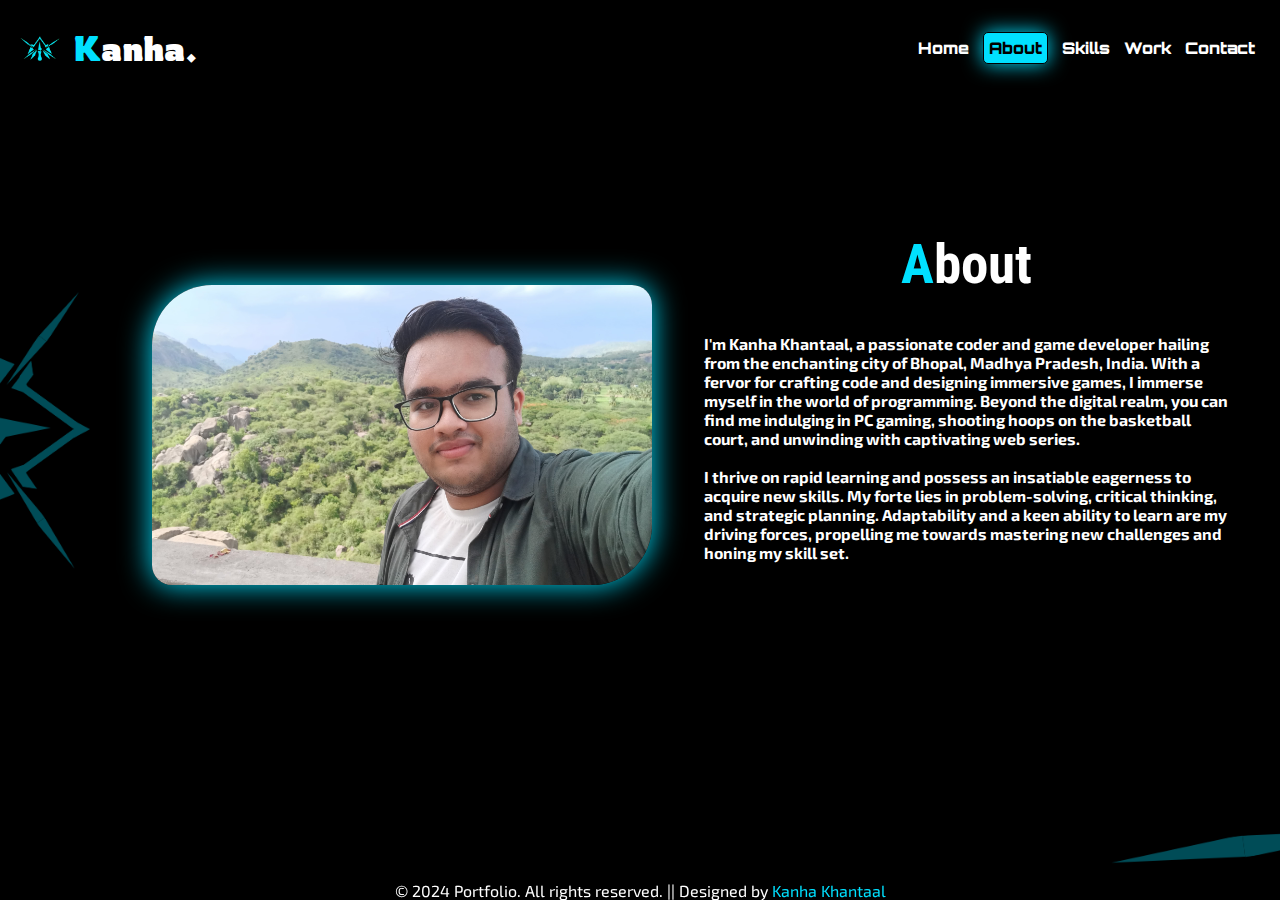
<file: about.html>
<!DOCTYPE html>
<html lang="en">
<head>
    <meta charset="UTF-8">
    <meta name="viewport" content="width=device-width, initial-scale=1.0">
    <title>About</title>
    <link rel="stylesheet" href="style_about.css">
    <link rel="icon" type="image/png" href="background/logo_final_blue.png">
</head>
<body>
    <div class="wrapper">
        <div id="title"><img src="background/logo_final_blue.png" id="logo" alt=""><a class="nav-title-1" href="index.html                                                                                                              ">
                <div class="hh">K</div>anha.
            </a></div>
        <span class="navbar">
            <ul>
                <li><a class="nav-title" href="index.html">Home</a></li>
                <li><a class="nav-title-active" href="about.html">About</a></li>
                <li><a class="nav-title" href="skill.html">Skills</a></li>
                <li><a class="nav-title" href="work.html">Work</a></li>
                <li><a class="nav-title" href="contact.html">Contact</a></li>
            </ul>
        </span>
    </div>




    <div class="about-content">
        <table>
            <tr>
                <td>
                    <img src="assests/prof1.jpeg" class="about-img" alt="">
                </td>
                <td>
                    <h1 class="about-h1"><div class="hh">A</div>bout</h1><br>
                    <div class="about-text">
                        I'm Kanha Khantaal, a passionate coder and game developer hailing from the enchanting city of
                        Bhopal, Madhya Pradesh, India. With a fervor for crafting code and designing immersive games, I
                        immerse myself in the world of programming.
                        Beyond the digital realm, you can find me indulging in PC gaming, shooting hoops on the
                        basketball
                        court, and unwinding with captivating web series.
                        <br><br>
                        I thrive on rapid learning and possess an insatiable eagerness to acquire new skills. My forte
                        lies
                        in problem-solving, critical thinking, and strategic planning. Adaptability and a keen ability
                        to
                        learn are my driving forces, propelling me towards mastering new challenges and honing my skill
                        set.
                    </div>
                </td>
            </tr>
        </table>
    </div>
    <footer class="foot-bar">
        &copy; 2024 Portfolio. All rights reserved. || Designed by <a href="https://github.com/Kanha02052002" class="footer-github" target="_blank">Kanha Khantaal
    </footer>
    </body>
</html>
</file>
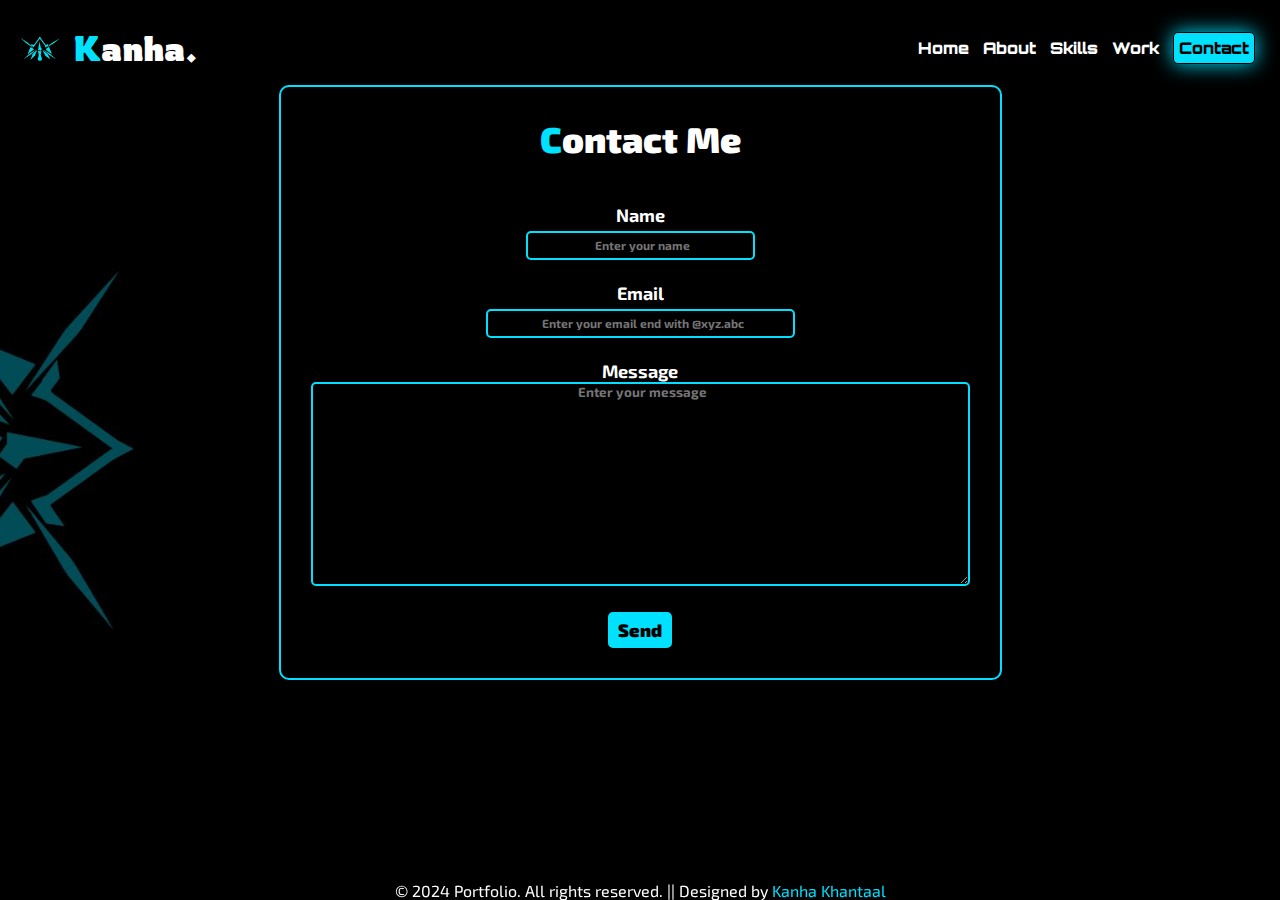
<file: contact.html>
<!DOCTYPE html>
<html lang="en">
<head>
    <meta charset="UTF-8">
    <meta name="viewport" content="width=device-width, initial-scale=1.0">
    <title>Contact Me</title>
    <link rel="stylesheet" href="style_contact.css">
    <link rel="icon" type="image/png" href="background/logo_final_blue.png">
</head>
<body>
    
    <div class="wrapper">
        <div id="title"><img src="background/logo_final_blue.png" id="logo" alt=""><a class="nav-title-1" href="index.html">
                <div class="hh">K</div>anha.
            </a></div>
        <span class="navbar">
            <ul>
                <li><a class="nav-title" href="index.html">Home</a></li>
                <li><a class="nav-title" href="about.html">About</a></li>
                <li><a class="nav-title" href="skill.html">Skills</a></li>
                <li><a class="nav-title" href="work.html">Work</a></li>
                <li><a class="nav-title-active" href="contact.html">Contact</a></li>
            </ul>
        </span>
    </div>

    <div class="container">
        <form action="https://getform.io/f/43fccc28-ddf2-4a76-91bd-f75bbece45df" method="POST">
        <div class="content">
            <center>
                <h1><b><div class="hh">C</div>ontact Me</b></h1><br><br>
                <label for=""  style="padding-bottom: 10px;">Name</label><br>
                <input type="text" placeholder="Enter your name">
                <br><br>
                <label for="">Email</label><br>
                <input id="email" type="email" name="" id="" placeholder="Enter your email end with @xyz.abc">
                <br><br>
                <label for="">Message</label><br>
                <textarea name="content" id="" cols="30" rows="10" placeholder="Enter your message"></textarea>
                <br><br><button type="submit">Send</button>
            </center>
        </div>
    </form>
    </div>


    <footer class="foot-bar">
        &copy; 2024 Portfolio. All rights reserved. || Designed by <a href="https://github.com/Kanha02052002" class="footer-github" target="_blank">Kanha Khantaal
    </footer>


</body>
</html>
</file>
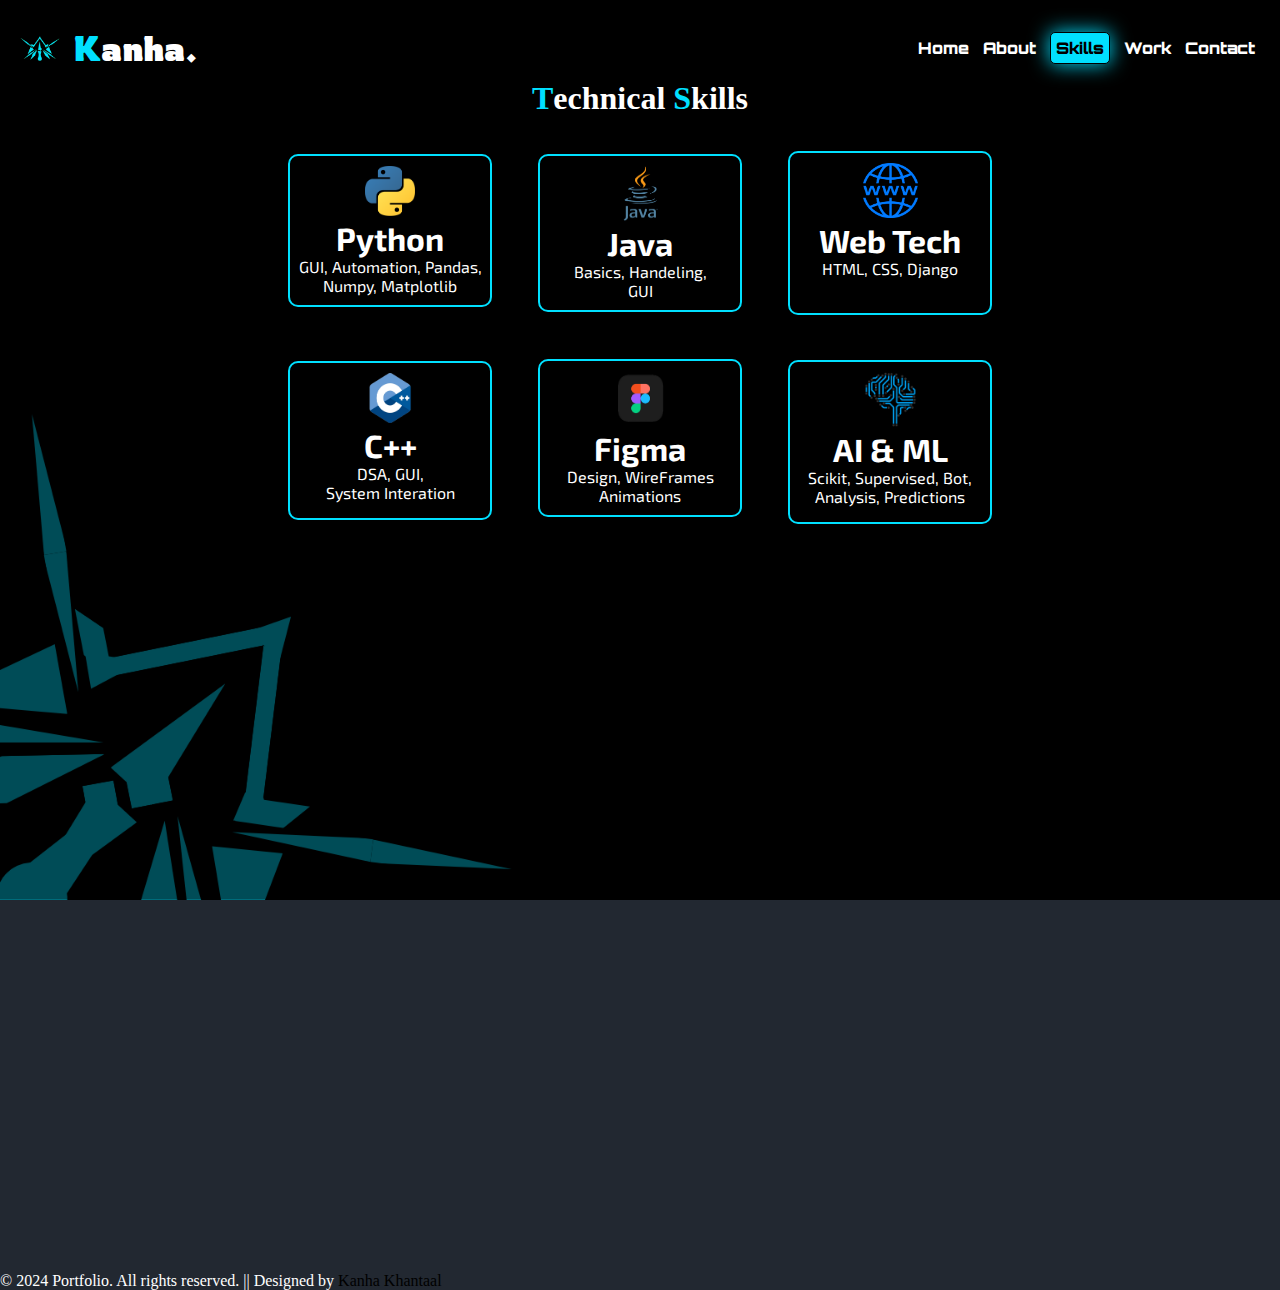
<file: skill.html>
<!DOCTYPE html>
<html lang="en">
<head>
    <meta charset="UTF-8">
    <meta name="viewport" content="width=device-width, initial-scale=1.0">
    <title>Tech Skills</title>
    <link rel="stylesheet" href="style_skill.css">
    <link rel="stylesheet" href="style_skill_2.css">
    <link rel="icon" type="image/png" href="background/logo_final_blue.png">
</head>
<body>
    <div class="wrapper">
        <div id="title"><img src="background/logo_final_blue.png" id="logo" alt=""><a class="nav-title-1" href="index.html">
                <div class="hh">K</div>anha.
            </a></div>
        <span class="navbar">
            <ul>
                <li><a class="nav-title" href="index.html">Home</a></li>
                <li><a class="nav-title" href="about.html">About</a></li>
                <li><a class="nav-title-active" href="skill.html">Skills</a></li>
                <li><a class="nav-title" href="work.html">Work</a></li>
                <li><a class="nav-title" href="contact.html">Contact</a></li>
            </ul>
        </span>
    </div>
    <center><h1 class="skill-denote"><div class="hh">T</div>echnical <div class="hh">S</div>kills <br><br></h1></center>

    <div class="card">
        <img src="assests/logo/python.png" alt="John" style="width:50px;height: 50px;">
        
        <p class="title"><h1>Python</h1></p>
        <p>GUI, Automation, Pandas,<br>Numpy, Matplotlib</p>
      </div><br><br><br>
    <div class="card-1">
        <img src="assests/logo/c++.png" alt="John" style="width:50px;height: 50px;">
        
        <p class="title"><h1>C++</h1></p>
        <p>DSA, GUI, <br>System Interation</p>
      </div><br><br><br>
    <div class="card-2">
        <img src="assests/logo/java.png" alt="John" style="width:35px;height: 55px;">
        
        <p class="title"><h1>Java</h1></p>
        <p>Basics, Handeling, <br>GUI</p>
      </div><br><br><br>
    <div class="card-3">
        <img src="assests/logo/figma.png" alt="John" style="width:55px;height: 55px;">
        
        <p class="title"><h1>Figma</h1></p>
        <p>Design, WireFrames<br>Animations</p>
      </div>
      
      <div class="card-5">
        <img src="assests/logo/pngfind.com-world-wide-web-logo-5589647.png" alt="John" style="width:55px;height: 55px;">
        
        <p class="title"><h1>Web Tech</h1></p>
        <p>HTML, CSS, Django</p>
      </div>
      <div class="card-6">
        <img src="assests/logo/machine-learning-deep-learning-artificial-intelligence-training-test-and-validation-sets-electronics-99c671fc2314ea8c8c120423e304b360.png" alt="John" style="width:55px;height: 55px;">
        
        <p class="title"><h1>AI & ML</h1></p>
        <p>Scikit, Supervised, Bot,<br>Analysis, Predictions</p>
      </div>

    <footer class="foot-bar">
        &copy; 2024 Portfolio. All rights reserved. || Designed by <a href="https://github.com/Kanha02052002" class="footer-github" target="_blank">Kanha Khantaal
    </footer>
</body>
</html>
</file>
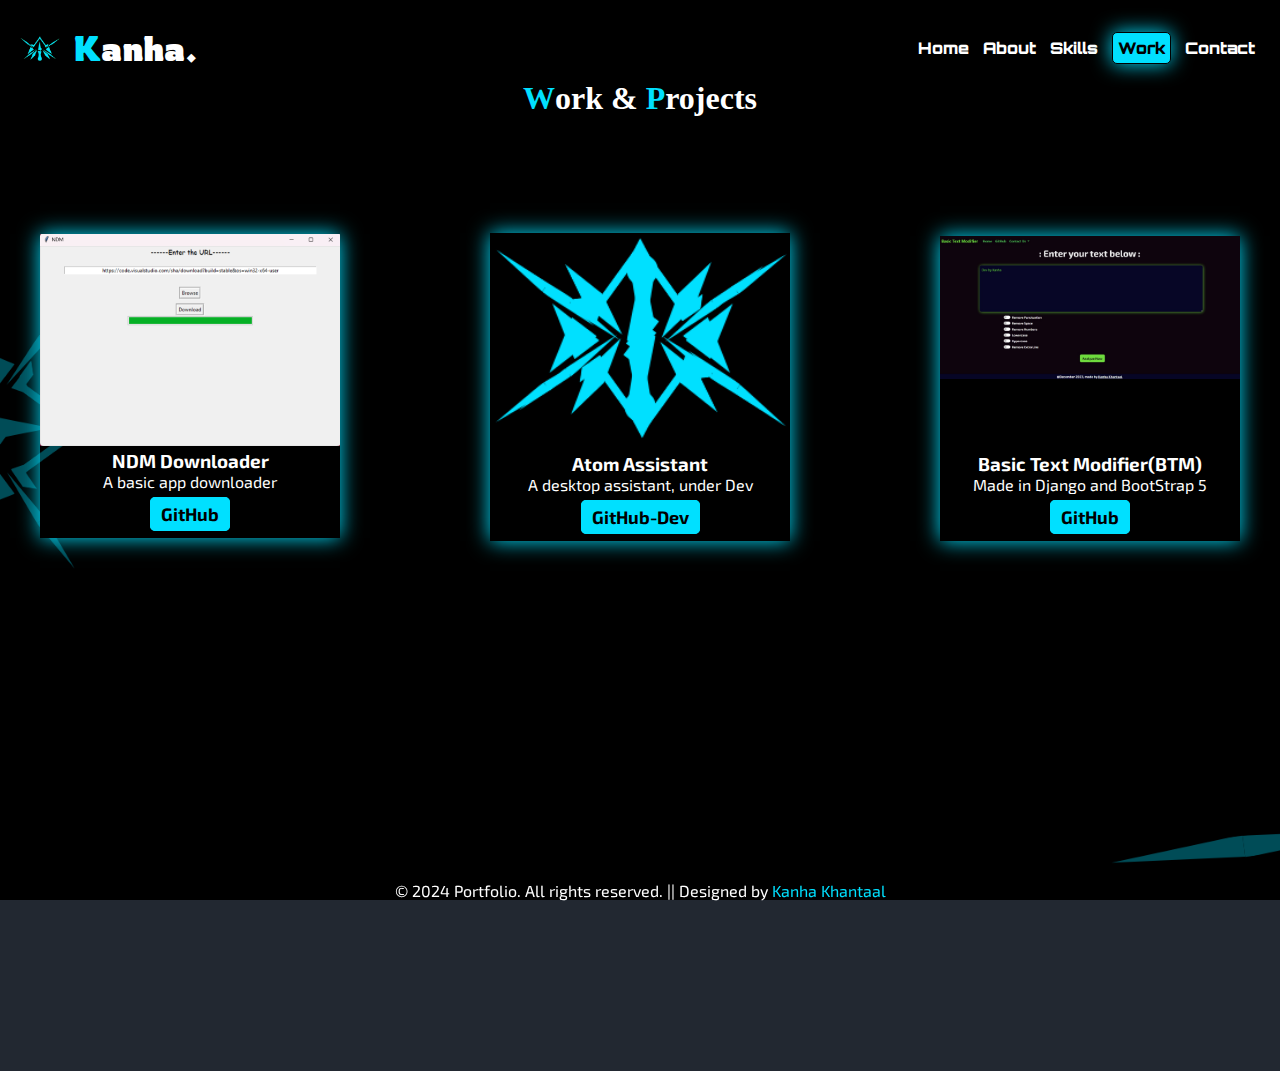
<file: work.html>
<!DOCTYPE html>
<html lang="en">
<head>
    <meta charset="UTF-8">
    <meta name="viewport" content="width=device-width, initial-scale=1.0">
    <title>Work & Projects</title>
    <link rel="stylesheet" href="style_work.css">
    <link rel="icon" type="image/png" href="background/logo_final_blue.png">
</head>
<body>
    <div class="wrapper">
        <div id="title"><img src="background/logo_final_blue.png" id="logo" alt=""><a class="nav-title-1" href="index.html">
                <div class="hh">K</div>anha.
            </a></div>
        <span class="navbar">
            <ul>
                <li><a class="nav-title" href="index.html">Home</a></li>
                <li><a class="nav-title" href="about.html">About</a></li>
                <li><a class="nav-title" href="skill.html">Skills</a></li>
                <li><a class="nav-title-active" href="work.html">Work</a></li>
                <li><a class="nav-title" href="contact.html">Contact</a></li>
            </ul>
        </span>
    </div>
    <center><h1 class="skill-denote"><div class="hh">W</div>ork & <div class="hh">P</div>rojects <br><br></h1></center>
    
    <div class="card" style="font-family: 'Exo 2';">
        <img src="assests/work/ndm.png" alt="Denim Jeans" style="width:100%">
            <h3>NDM Downloader</h3>
        <p>A basic app downloader</p>
        <p><button ><a href="https://github.com/Kanha02052002/GUIdown" class="btn-git" target="_blank">GitHub</a></button></p>
      </div>
    <div class="card-1" style="font-family: 'Exo 2';">
        <img src="assests/work/atom.png" alt="Denim Jeans" style="width:100%">
            <h3>Atom Assistant</h3>
        <p>A desktop assistant, under Dev</p>
        <p><button ><a href="#Dev" class="btn-git" target="_blank">GitHub-Dev</a></button></p>  
    </div>
    <div class="card-2" style="font-family: 'Exo 2';">
        <img src="assests/work/btm.jpeg" alt="Denim Jeans" style="width:100%;padding-bottom: 70px;">
            <h3>Basic Text Modifier(BTM)</h3>
        <p>Made in Django and BootStrap 5</p>
        <p><button ><a href="https://github.com/Kanha02052002/BTM" class="btn-git" target="_blank">GitHub</a></button></p>
      </div>

      <footer class="foot-bar">
        &copy; 2024 Portfolio. All rights reserved. || Designed by <a href="https://github.com/Kanha02052002" class="footer-github" target="_blank">Kanha Khantaal
    </footer>


</body>
</html>
</file>
<file: style_about.css>
@import url('https://fonts.googleapis.com/css2?family=Exo+2:ital,wght@0,100;0,200;0,300;0,400;0,500;1,100;1,200;1,300;1,400&family=Kanit:wght@100&family=Orbitron:wght@400;500;600;700;800;900&family=Rowdies:wght@300;700&display=swap');
@import url('https://fonts.googleapis.com/css2?family=My+Soul&display=swap');
@import url('https://fonts.googleapis.com/css2?family=Roboto+Condensed:ital,wght@0,400;0,500;0,600;0,700;1,400;1,500;1,600&display=swap');
@import url('https://fonts.googleapis.com/css2?family=Rowdies:wght@300;400;700&display=swap');
@import url('https://fonts.googleapis.com/css2?family=Exo+2:ital,wght@0,100;0,200;0,300;0,400;1,100;1,200;1,300;1,400&family=Rowdies:wght@300;400;700&display=swap');


:root{

    --clr-1:#9400FF;
    --clr-0:#00E0FF;
    --clr-2:#27005D;
    --clr-3:#AED2FF;
    --clr-4:#E4F1FF;
    --clr-5:#7dcfff;
    --clr-6:#fdb8f8;
    --clr-7:rgb(0, 213, 255);
    --clr-8:#222831;
    --clr-9:#393E46;
    --clr-10:#00ADB5;
    --clr-11:#EEEEEE;
}
* {
    margin: 0;
    padding: 0;
}

body,
html {
    background-color: var(--clr-8);
    color: #fff;
    background-image: url('background/2.png');
    z-index: -1;
    background-repeat: no-repeat;
    background-attachment: fixed;
    background-size: cover;
    
}
#title{
    font-size: 35px;
    padding-left: 5px;
}
.wrapper {
    background-color: #00000075;
    font-family: 'Rowdies';
    font-weight: bolder;
    display: flex;
    justify-content: space-between;
    align-items: center;
    height: 65px;
    border-radius: 5px;
    margin-top: 15px;
    margin-left: 15px;
    margin-right: 15px;

}
.hh{
    display: inline-flex;
    color:var(--clr-0);
}
.nav-title{
    color: #fff;
    text-decoration: none;
    transition: color 0.3s ease-in-out, text-decoration 0.3s ease-in-out;
}
.nav-title-1{
    color: #fff;
    text-decoration: none;
}
.nav-title-1::first-letter{
    color: var(--clr-10);
}
.hh{
    display: inline-flex;
    color: var(--clr-0);
}
.navbar {
    display: inline-flex;
    display: flex;
}
#logo{
    height: 25px;
    width: 40px;
    padding-right: 5px; 
}


li {
    font-family: 'Orbitron';
    font-weight: bolder;
    padding-right: 10px;
    list-style-type: none;
    display: inline-flex;
    position: relative;
    right: 0;
    
}
.nav-title:hover{
    color: var(--clr-7);
    text-decoration: dashed;
}

#btn {
    border-radius: 5px;
    font-family: 'Rowdies';
    font-weight: bolder;
    font-size: 14px;
    height: 45px;
    color: black;
    cursor: pointer;
    width: 170px;
    margin-left: 10px;
    margin-right: 10px;
    background-color: var(--clr-7);
    border: none;
    transition: box-shadow 0.3s ease-in-out;
}
#btn:hover{
    border: 1px solid var(--clr-2);
    box-shadow: 5px 5px 10px #E4F1FF;
}

/* common */
.nav-title-active{
    padding-left:5px ;
    padding-top:5px ;
    padding-bottom:5px ;
    padding-right:5px ;
    border-radius: 5px;
    color: #000;
    border: 1px solid;
    background-color: var(--clr-0);
    text-decoration: none;
    box-shadow: 0px 0px 20px var(--clr-0);
    transition:box-shadow 0.2s ease-in-out,  background-color 0.2s ease-in-out,color 0.2s ease-in-out;
}
.nav-title-active:hover{
    background-color: #000;
    color: var(--clr-0);
    box-shadow: none;
}
.about-h1{
    display: inline-flex;
    justify-content: center;
}
.about-content{
    margin-top: 200px ;
}
.about-img{
    border-radius: 60px 20px ;
    margin-left: 150px;
    height: 300px;
    width: 500px;
    box-shadow: 0px 0px 30px var(--clr-0);
}
.about-h1{
    font-family: 'Roboto Condensed';
    font-weight: bolder;
    display: flex;
    position: relative;
    top: -50px;
    font-size: 55px;
}
.about-text{
    position: relative;
    top: -30px;
    padding-left: 50px;
    padding-right: 50px;
    font-weight: bold;
    font-size: 16px;
    font-family: 'Exo 2';
}
.foot-bar{
    font-family: 'Exo 2';
    color: #fff;
    padding: 0px;
    text-align: center;
    position: fixed;
    bottom: 0;
    width: 100%;
}
.footer-github{
    text-decoration: none;
    color: var(--clr-0);
}
</file>
<file: style_contact.css>
@import url('https://fonts.googleapis.com/css2?family=Exo+2:ital,wght@0,100;0,200;0,300;0,400;0,500;1,100;1,200;1,300;1,400&family=Kanit:wght@100&family=Orbitron:wght@400;500;600;700;800;900&family=Rowdies:wght@300;700&display=swap');
@import url('https://fonts.googleapis.com/css2?family=My+Soul&display=swap');
@import url('https://fonts.googleapis.com/css2?family=Roboto+Condensed:ital,wght@0,400;0,500;0,600;0,700;1,400;1,500;1,600&display=swap');
@import url('https://fonts.googleapis.com/css2?family=Rowdies:wght@300;400;700&display=swap');
@import url('https://fonts.googleapis.com/css2?family=Exo+2:ital,wght@0,100;0,200;0,300;0,400;1,100;1,200;1,300;1,400&family=Rowdies:wght@300;400;700&display=swap');


:root{

    --clr-1:#9400FF;
    --clr-0:#00E0FF;
    --clr-2:#27005D;
    --clr-3:#AED2FF;
    --clr-4:#E4F1FF;
    --clr-5:#7dcfff;
    --clr-6:#fdb8f8;
    --clr-7:rgb(0, 213, 255);
    --clr-8:#222831;
    --clr-9:#393E46;
    --clr-10:#00ADB5;
    --clr-11:#EEEEEE;
}
* {
    margin: 0;
    padding: 0;
}

body,
html {
    background-color: var(--clr-8);
    color: #fff;
    background-image: url('background/contact_section.jpg');
    z-index: -1;
    background-repeat: no-repeat;
    background-attachment: fixed;
    background-size: cover;
    
}
#title{
    font-size: 35px;
    padding-left: 5px;
}
.wrapper {
    background-color: #00000075;
    font-family: 'Rowdies';
    font-weight: bolder;
    display: flex;
    justify-content: space-between;
    align-items: center;
    height: 65px;
    border-radius: 5px;
    margin-top: 15px;
    margin-left: 15px;
    margin-right: 15px;

}
.hh{
    display: inline-flex;
    color:var(--clr-0);
}
.nav-title{
    color: #fff;
    text-decoration: none;
    transition: color 0.3s ease-in-out, text-decoration 0.3s ease-in-out;
}
.nav-title-1{
    color: #fff;
    text-decoration: none;
}
.nav-title-1::first-letter{
    color: var(--clr-10);
}
.hh{
    display: inline-flex;
    color: var(--clr-0);
}
.navbar {
    display: inline-flex;
    display: flex;
}
#logo{
    height: 25px;
    width: 40px;
    padding-right: 5px; 
}


li {
    font-family: 'Orbitron';
    font-weight: bolder;
    padding-right: 10px;
    list-style-type: none;
    display: inline-flex;
    position: relative;
    right: 0;
    
}
.nav-title:hover{
    color: var(--clr-7);
    text-decoration: dashed;
}

#btn {
    border-radius: 5px;
    font-family: 'Rowdies';
    font-weight: bolder;
    font-size: 14px;
    height: 45px;
    color: black;
    cursor: pointer;
    width: 170px;
    margin-left: 10px;
    margin-right: 10px;
    background-color: var(--clr-7);
    border: none;
    transition: box-shadow 0.3s ease-in-out;
}
#btn:hover{
    border: 1px solid var(--clr-2);
    box-shadow: 5px 5px 10px #E4F1FF;
}
.nav-title-active{
    padding-left:5px ;
    padding-top:5px ;
    padding-bottom:5px ;
    padding-right:5px ;
    border-radius: 5px;
    color: #000;
    border: 1px solid;
    background-color: var(--clr-0);
    text-decoration: none;
    box-shadow: 0px 0px 20px var(--clr-0);
    transition:box-shadow 0.2s ease-in-out,  background-color 0.2s ease-in-out,color 0.2s ease-in-out;
}
.nav-title-active:hover{
    background-color: #000;
    color: var(--clr-0);
    box-shadow: none;
}
.foot-bar{
    font-family: 'Exo 2';
    color: #fff;
    padding: 0px;
    text-align: center;
    position: fixed;
    bottom: 0;
    width: 100%;
}
.footer-github{
    text-decoration: none;
    color: var(--clr-0);
}
    


    .container{
        display: flex;
        align-items: center;
        justify-content: center;
        position: relative;
        top: 5px;
    }
    .content{
        padding: 30px;
        border: 2px solid var(--clr-0);
        border-radius: 10px;
        font-family: 'Exo 2';
        font-size: 18px;
        font-weight: bold;
    }

input{
    margin-top: 5px;
    text-align: center;
    height: 25px;
    width: 220px;
    background-color: #000;
    color: var(--clr-0);
    font-weight: bold;
    border: 2px solid var(--clr-0);
    border-radius: 5px;
    padding-left: 5px;
    transition: box-shadow 0.2s ease-in-out,border-color 0.2s ease-in-out;
}
input::placeholder{
    font-family: 'Exo 2';
    font-size: 12px;
}
input:focus{
    box-shadow: 0px 0px 20px var(--clr-0);
    border-color: var(--clr-0);
}

#email{
    text-align: center;
    height: 25px;
    width: 300px;
    background-color: #000;
    color: var(--clr-0);
    font-weight: bold;
    border: 2px solid var(--clr-0);
    border-radius: 5px;
    padding-left: 5px;
    transition: box-shadow 0.2s ease-in-out,border-color 0.2s ease-in-out;
}
#email::placeholder{
    font-family: 'Exo 2';
    font-size: 12px;
}
#email:focus{
    box-shadow: 0px 0px 20px var(--clr-0);
    border-color: var(--clr-0);
}
textarea{
    text-align: center;
    width: 650px;
    font-family: 'Exo 2';
    font-size: bolder;
    height: 200px;
    background-color: #000;
    color: var(--clr-0);
    border: 2px solid var(--clr-0);
    border-radius: 5px;
    padding-left: 5px;
    transition: box-shadow 0.2s ease-in-out,border-color 0.2s ease-in-out;
}
textarea:focus{
    box-shadow: 0px 0px 20px var(--clr-0);
    border-color: var(--clr-0);
}
textarea::placeholder{
    font-family: 'Exo 2';
    font-weight: bolder;
}
button{
    font-family: 'Exo 2';
    font-size: 18px;
    color: #000;
    background-color: var(--clr-0);
    border: 2px solid var(--clr-0);
    border-radius: 5px;
    padding-top: 5px;
    padding-bottom: 5px;
    padding-left: 8px;
    padding-right: 8px;
    font-weight: bolder;
    cursor: pointer;
    transition: box-shadow 0.2s ease-in-out,color 0.2s ease-in-out, background-color 0.2s ease-in-out;
}
button:hover{
    box-shadow: 0px 0px 15px var(--clr-0);
    color: var(--clr-0);
    background-color: #000;
}
</file>
<file: style_skill.css>
@import url('https://fonts.googleapis.com/css2?family=Exo+2:ital,wght@0,100;0,200;0,300;0,400;0,500;1,100;1,200;1,300;1,400&family=Kanit:wght@100&family=Orbitron:wght@400;500;600;700;800;900&family=Rowdies:wght@300;700&display=swap');
@import url('https://fonts.googleapis.com/css2?family=My+Soul&display=swap');
@import url('https://fonts.googleapis.com/css2?family=Roboto+Condensed:ital,wght@0,400;0,500;0,600;0,700;1,400;1,500;1,600&display=swap');
@import url('https://fonts.googleapis.com/css2?family=Rowdies:wght@300;400;700&display=swap');
@import url('https://fonts.googleapis.com/css2?family=Exo+2:ital,wght@0,100;0,200;0,300;0,400;1,100;1,200;1,300;1,400&family=Rowdies:wght@300;400;700&display=swap');


:root{

    --clr-1:#9400FF;
    --clr-0:#00E0FF;
    --clr-2:#27005D;
    --clr-3:#AED2FF;
    --clr-4:#E4F1FF;
    --clr-5:#7dcfff;
    --clr-6:#fdb8f8;
    --clr-7:rgb(0, 213, 255);
    --clr-8:#222831;
    --clr-9:#393E46;
    --clr-10:#00ADB5;
    --clr-11:#EEEEEE;
}
* {
    margin: 0;
    padding: 0;
}

body,
html {
    background-color: var(--clr-8);
    color: #fff;
    background-image: url('background/3.png');
    z-index: -1;
    background-repeat: no-repeat;
    background-attachment: fixed;
    background-size: cover;
    
}
#title{
    font-size: 35px;
    padding-left: 5px;
}
.wrapper {
    background-color: #00000075;
    font-family: 'Rowdies';
    font-weight: bolder;
    display: flex;
    justify-content: space-between;
    align-items: center;
    height: 65px;
    border-radius: 5px;
    margin-top: 15px;
    margin-left: 15px;
    margin-right: 15px;

}

.nav-title{
    color: #fff;
    text-decoration: none;
    transition: color 0.3s ease-in-out, text-decoration 0.3s ease-in-out;
}
.nav-title-1{
    color: #fff;
    text-decoration: none;
}
.nav-title-1::first-letter{
    color: var(--clr-10);
}
.hh{
    display: inline-flex;
    color: var(--clr-0);
}
.navbar {
    display: inline-flex;
    display: flex;
}
#logo{
    height: 25px;
    width: 40px;
    padding-right: 5px; 
}


li {
    font-family: 'Orbitron';
    font-weight: bolder;
    padding-right: 10px;
    list-style-type: none;
    display: inline-flex;
    position: relative;
    right: 0;
    
}
.nav-title:hover{
    color: var(--clr-7);
    text-decoration: dashed;
}

.nav-title-active{
    padding-left:5px ;
    padding-top:5px ;
    padding-bottom:5px ;
    padding-right:5px ;
    border-radius: 5px;
    color: #000;
    border: 1px solid;
    background-color: var(--clr-0);
    text-decoration: none;
    box-shadow: 0px 0px 20px var(--clr-0);
    transition:box-shadow 0.2s ease-in-out,  background-color 0.2s ease-in-out,color 0.2s ease-in-out;
}
.nav-title-active:hover{
    background-color: #000;
    color: var(--clr-0);
    box-shadow: none;
}

.lang-group{
    margin-top: 60px;
    margin-left: 60px;
    margin-right: 60px;
}

.logo-format{
    height: 70px;
    width: 70px;
    padding: 20px;
}
.lang-info{
    border: 2px solid var(--clr-0);
    margin-top: 100px;
    margin-left: 150px;
    margin-right: 150px;
    border-radius: 15px;
    padding-bottom: 10px;
    font-family: 'Exo 2';
    font-weight: bold;
    text-align: center;
    transition: background-color 0.2s ease-in-out,box-shadow 0.2s ease-in-out;
}
.lang-info:hover{
    background-color: #222831;
    box-shadow: 0px 0px 25px var(--clr-0);
}
</file>
<file: style_skill_2.css>
@import url('https://fonts.googleapis.com/css2?family=Exo+2:ital,wght@0,100;0,200;0,300;0,400;0,500;1,100;1,200;1,300;1,400&family=Kanit:wght@100&family=Orbitron:wght@400;500;600;700;800;900&family=Rowdies:wght@300;700&display=swap');
@import url('https://fonts.googleapis.com/css2?family=My+Soul&display=swap');
@import url('https://fonts.googleapis.com/css2?family=Roboto+Condensed:ital,wght@0,400;0,500;0,600;0,700;1,400;1,500;1,600&display=swap');
@import url('https://fonts.googleapis.com/css2?family=Rowdies:wght@300;400;700&display=swap');
@import url('https://fonts.googleapis.com/css2?family=Exo+2:ital,wght@0,100;0,200;0,300;0,400;1,100;1,200;1,300;1,400&family=Rowdies:wght@300;400;700&display=swap');


:root{

    --clr-1:#9400FF;
    --clr-0:#00E0FF;
    --clr-2:#27005D;
    --clr-3:#AED2FF;
    --clr-4:#E4F1FF;
    --clr-5:#7dcfff;
    --clr-6:#fdb8f8;
    --clr-7:rgb(0, 213, 255);
    --clr-8:#222831;
    --clr-9:#393E46;
    --clr-10:#00ADB5;
    --clr-11:#EEEEEE;
}
.card {
    position: relative;
    left: -250px;
    max-width: 200px;
    margin: auto;
    text-align: center;
    border: 2px solid var(--clr-0);
    border-radius: 10px;
    font-family: 'Exo 2';
    padding-bottom: 10px;
    padding-top: 10px;
    transition: background-color 0.2s ease-in-out, box-shadow 0.2s ease-in-out;
  }
.card-1 {
    
    position: relative;
    left: -250px;
    max-width: 200px;
    height: 135px;
    margin: auto;
    text-align: center;
    border: 2px solid var(--clr-0);
    border-radius: 10px;
    font-family: 'Exo 2';
    padding-bottom: 10px;
    padding-top: 10px;
    transition: background-color 0.2s ease-in-out, box-shadow 0.2s ease-in-out;
  }
  .card-2{
    position: relative;
    left: 0px;
    top: -420px;
    max-width: 200px;
    margin: auto;
    text-align: center;
    border: 2px solid var(--clr-0);
    border-radius: 10px;
    font-family: 'Exo 2';
    padding-bottom: 10px;
    padding-top: 10px;
    transition: background-color 0.2s ease-in-out, box-shadow 0.2s ease-in-out;
  }
  .card-3{
    position: relative;
    left: 0px;
    top: -427px;
    max-width: 200px;
    margin: auto;
    text-align: center;
    border: 2px solid var(--clr-0);
    border-radius: 10px;
    font-family: 'Exo 2';
    padding-bottom: 10px;
    padding-top: 10px;
    transition: background-color 0.2s ease-in-out, box-shadow 0.2s ease-in-out;
  }
  .card-5{
    position: relative;
    left: 250px;
    top: -793px;
    height: 140px;
    max-width: 200px;
    margin: auto;
    text-align: center;
    border: 2px solid var(--clr-0);
    border-radius: 10px;
    font-family: 'Exo 2';
    padding-bottom: 10px;
    padding-top: 10px;
    transition: background-color 0.2s ease-in-out, box-shadow 0.2s ease-in-out;
  }
  .card-6{
    position: relative;
    height: 140px;
    top: -748px;
    left: 250px;
    max-width: 200px;
    margin: auto;
    text-align: center;
    border: 2px solid var(--clr-0);
    border-radius: 10px;
    font-family: 'Exo 2';
    padding-bottom: 10px;
    padding-top: 10px;
    transition: background-color 0.2s ease-in-out, box-shadow 0.2s ease-in-out;
  }

  .card:hover{
    background-color: #08383c;
    box-shadow: 0px 0px 25px var(--clr-0);
  }
  .card-1:hover{
    background-color: #08383c;
    box-shadow: 0px 0px 25px var(--clr-0);
  }
  .card-2:hover{
    background-color: #08383c;
    box-shadow: 0px 0px 25px var(--clr-0);
  }
  .card-3:hover{
    background-color: #08383c;
    box-shadow: 0px 0px 25px var(--clr-0);
  }
  .card-5:hover{
    background-color: #08383c;
    box-shadow: 0px 0px 25px var(--clr-0);
  }
  .card-6:hover{
    background-color: #08383c;
    box-shadow: 0px 0px 25px var(--clr-0);
  }
  
  .title {
    font-size: 24px;
    font-weight: bolder;
    color: white;
    font-size: 18px;
    
  }

  a {
    text-decoration: none;

    color: black;
  }
</file>
<file: style_work.css>
@import url('https://fonts.googleapis.com/css2?family=Exo+2:ital,wght@0,100;0,200;0,300;0,400;0,500;1,100;1,200;1,300;1,400&family=Kanit:wght@100&family=Orbitron:wght@400;500;600;700;800;900&family=Rowdies:wght@300;700&display=swap');
@import url('https://fonts.googleapis.com/css2?family=My+Soul&display=swap');
@import url('https://fonts.googleapis.com/css2?family=Roboto+Condensed:ital,wght@0,400;0,500;0,600;0,700;1,400;1,500;1,600&display=swap');
@import url('https://fonts.googleapis.com/css2?family=Rowdies:wght@300;400;700&display=swap');
@import url('https://fonts.googleapis.com/css2?family=Exo+2:ital,wght@0,100;0,200;0,300;0,400;1,100;1,200;1,300;1,400&family=Rowdies:wght@300;400;700&display=swap');


:root{

    --clr-1:#9400FF;
    --clr-0:#00E0FF;
    --clr-2:#27005D;
    --clr-3:#AED2FF;
    --clr-4:#E4F1FF;
    --clr-5:#7dcfff;
    --clr-6:#fdb8f8;
    --clr-7:rgb(0, 213, 255);
    --clr-8:#222831;
    --clr-9:#393E46;
    --clr-10:#00ADB5;
    --clr-11:#EEEEEE;
}
* {
    margin: 0;
    padding: 0;
}

body,
html {
    background-color: var(--clr-8);
    color: #fff;
    background-image: url('background/2.png');
    z-index: -1;
    background-repeat: no-repeat;
    background-attachment: fixed;
    background-size: cover;
    
}
#title{
    font-size: 35px;
    padding-left: 5px;
}
.wrapper {
    background-color: #00000075;
    font-family: 'Rowdies';
    font-weight: bolder;
    display: flex;
    justify-content: space-between;
    align-items: center;
    height: 65px;
    border-radius: 5px;
    margin-top: 15px;
    margin-left: 15px;
    margin-right: 15px;

}
.hh{
    display: inline-flex;
    color:var(--clr-0);
}
.nav-title{
    color: #fff;
    text-decoration: none;
    transition: color 0.3s ease-in-out, text-decoration 0.3s ease-in-out;
}
.nav-title-1{
    color: #fff;
    text-decoration: none;
}
.nav-title-1::first-letter{
    color: var(--clr-10);
}
.hh{
    display: inline-flex;
    color: var(--clr-0);
}
.navbar {
    display: inline-flex;
    display: flex;
}
#logo{
    height: 25px;
    width: 40px;
    padding-right: 5px; 
}


li {
    font-family: 'Orbitron';
    font-weight: bolder;
    padding-right: 10px;
    list-style-type: none;
    display: inline-flex;
    position: relative;
    right: 0;
    
}
.nav-title:hover{
    color: var(--clr-7);
    text-decoration: dashed;
}

#btn {
    border-radius: 5px;
    font-family: 'Rowdies';
    font-weight: bolder;
    font-size: 14px;
    height: 45px;
    color: black;
    cursor: pointer;
    width: 170px;
    margin-left: 10px;
    margin-right: 10px;
    background-color: var(--clr-7);
    border: none;
    transition: box-shadow 0.3s ease-in-out;
}
#btn:hover{
    border: 1px solid var(--clr-2);
    box-shadow: 5px 5px 10px #E4F1FF;
}
.nav-title-active{
    padding-left:5px ;
    padding-top:5px ;
    padding-bottom:5px ;
    padding-right:5px ;
    border-radius: 5px;
    color: #000;
    border: 1px solid;
    background-color: var(--clr-0);
    text-decoration: none;
    box-shadow: 0px 0px 20px var(--clr-0);
    transition:box-shadow 0.2s ease-in-out,  background-color 0.2s ease-in-out,color 0.2s ease-in-out;
}
.nav-title-active:hover{
    background-color: #000;
    color: var(--clr-0);
    box-shadow: none;
}

.card {
    box-shadow: 0px 0px 20px var(--clr-0);
    position: relative;
    top: 80px;
    left: -450px;
    max-width: 300px;
    margin: auto;
    text-align: center;
  }
  .card-1 {
    box-shadow: 0px 0px 20px var(--clr-0);
    position: relative;
    top: -225px;
    left: 0px;
    max-width: 300px;
    margin: auto;
    text-align: center;
  }
  .card-2 {
    box-shadow: 0px 0px 20px var(--clr-0);
    position: relative;
    top: -530px;
    left: 450px;
    max-width: 300px;
    margin: auto;
    text-align: center;
  }
  .card-1 button {
    border: none;
    outline: 0;
    padding: 12px;
    background-color: #000;
    text-align: center;
    cursor: pointer;
    width: 100%;
    font-size: 18px;
  }
  .card-2 button {
    border: none;
    outline: 0;
    padding: 12px;
    background-color: #000;
    text-align: center;
    cursor: pointer;
    width: 100%;
    font-size: 18px;
  }

  .card button {
    border: none;
    outline: 0;
    padding: 12px;
    background-color: #000;
    text-align: center;
    cursor: pointer;
    width: 100%;
    font-size: 18px;
  }
  


.btn-git{
    padding-left: 10px;
    padding-right: 10px;
    padding-top: 5px;
    padding-bottom: 5px;
    text-decoration: none;
    font-weight: bold;
    font-family: 'Exo 2';
    border-radius: 5px;
    border: 1px solid var(--clr-0);
    color: #000;
    background-color: var(--clr-0);
    transition: color 0.2s ease-in-out,background-color 0.2s ease-in-out,border 0.2s ease-in-out;
}
.btn-git:hover{
    color: var(--clr-0);
    background-color: #000;
    border: 1px solid var(--clr-0);

}
.foot-bar{
    font-family: 'Exo 2';
    color: #fff;
    padding: 0px;
    text-align: center;
    position: fixed;
    bottom: 0;
    width: 100%;
}
.footer-github{
    text-decoration: none;
    color: var(--clr-0);
}
</file>
